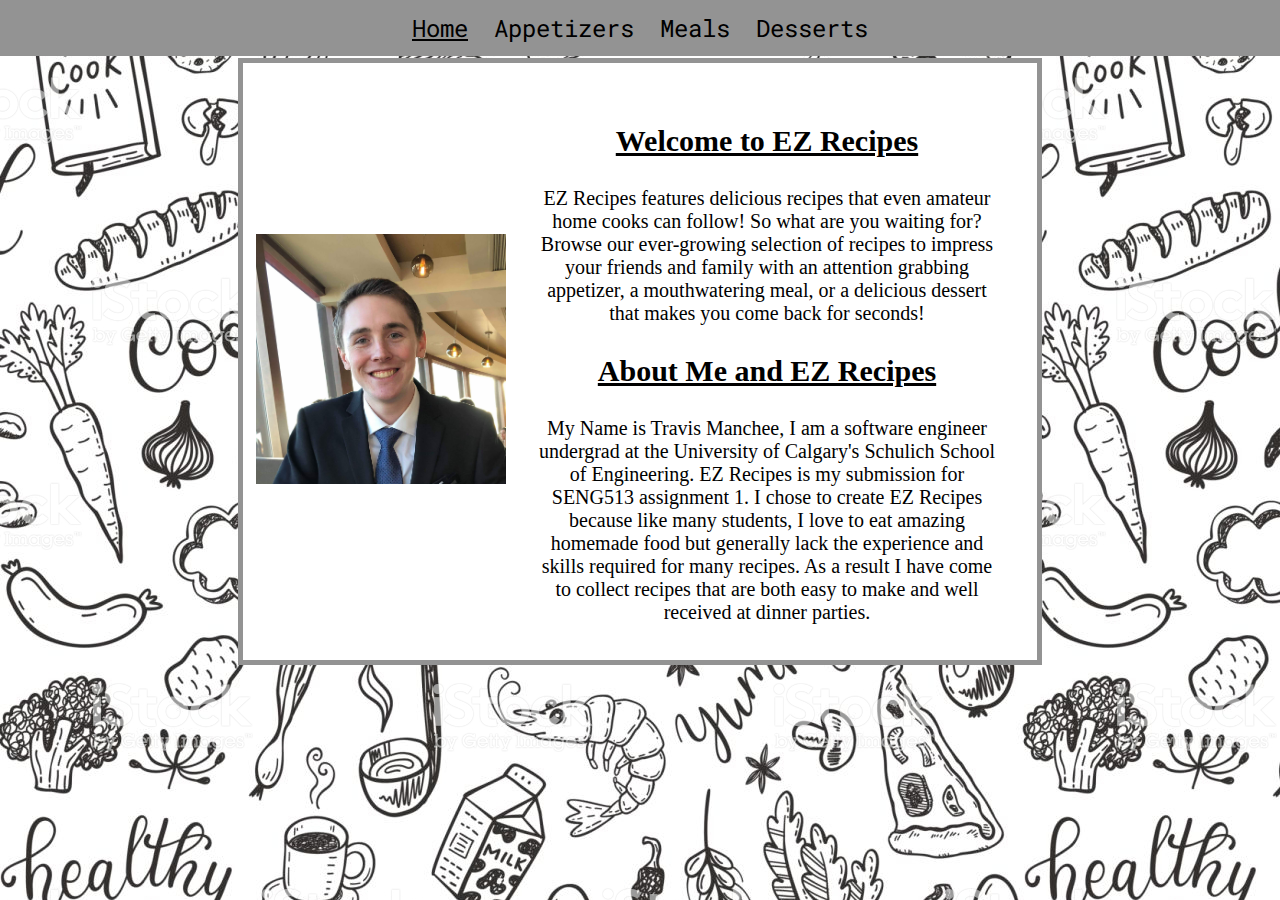
<file: index.html>
<!DOCTYPE html>
<html lang="en">

<head>
  <title>EZ Recipes</title>
  <meta name="viewport" content="width=device-width, initial-scale=1">
  <link rel="stylesheet" type="text/css" href="mainStyle.css">
  <link href="https://fonts.googleapis.com/css?family=Arimo|Roboto+Mono&display=swap" rel="stylesheet">
</head>

<body>
  <div class="topNavBar">
      <a class="active" href="index.html">Home</a>
      <a href="Appetizers.html">Appetizers</a>
      <a href="Meals.html">Meals</a>
      <a href="Desserts.html">Desserts</a>
  </div>


  <div class="contentContainer">
      <table class="landingContent">
          <tr>
              <td><img id="authorImage" src="images/author.jpeg" alt="Author Image"></td>
              <td><table class="landingTable">
                  <tr><th class="landingHeader"><h2>Welcome to EZ Recipes</h2></th></tr>
                  <tr><td>
                      EZ Recipes features delicious recipes that even amateur home cooks can follow! So what are you waiting for?
                      Browse our ever-growing selection of recipes to impress your friends and family with an attention grabbing
                      appetizer, a mouthwatering meal, or a delicious dessert that makes you come back for seconds!
                  </td></tr>
                  <tr><th class="landingHeader"><h2>About Me and EZ Recipes</h2></th></tr>
                  <tr><td>My Name is Travis Manchee, I am a software engineer undergrad at the University of Calgary's Schulich
                      School of Engineering. EZ Recipes is my submission for SENG513 assignment 1. I chose to create EZ Recipes
                      because like many students, I love to eat amazing homemade food but generally lack the experience and
                      skills required for many recipes. As a result I have come to collect recipes that are both easy to make
                      and well received at dinner parties.
                  </td></tr>
              </table></td>
          </tr>
      </table>
  </div>
</body>
</html>
</file>
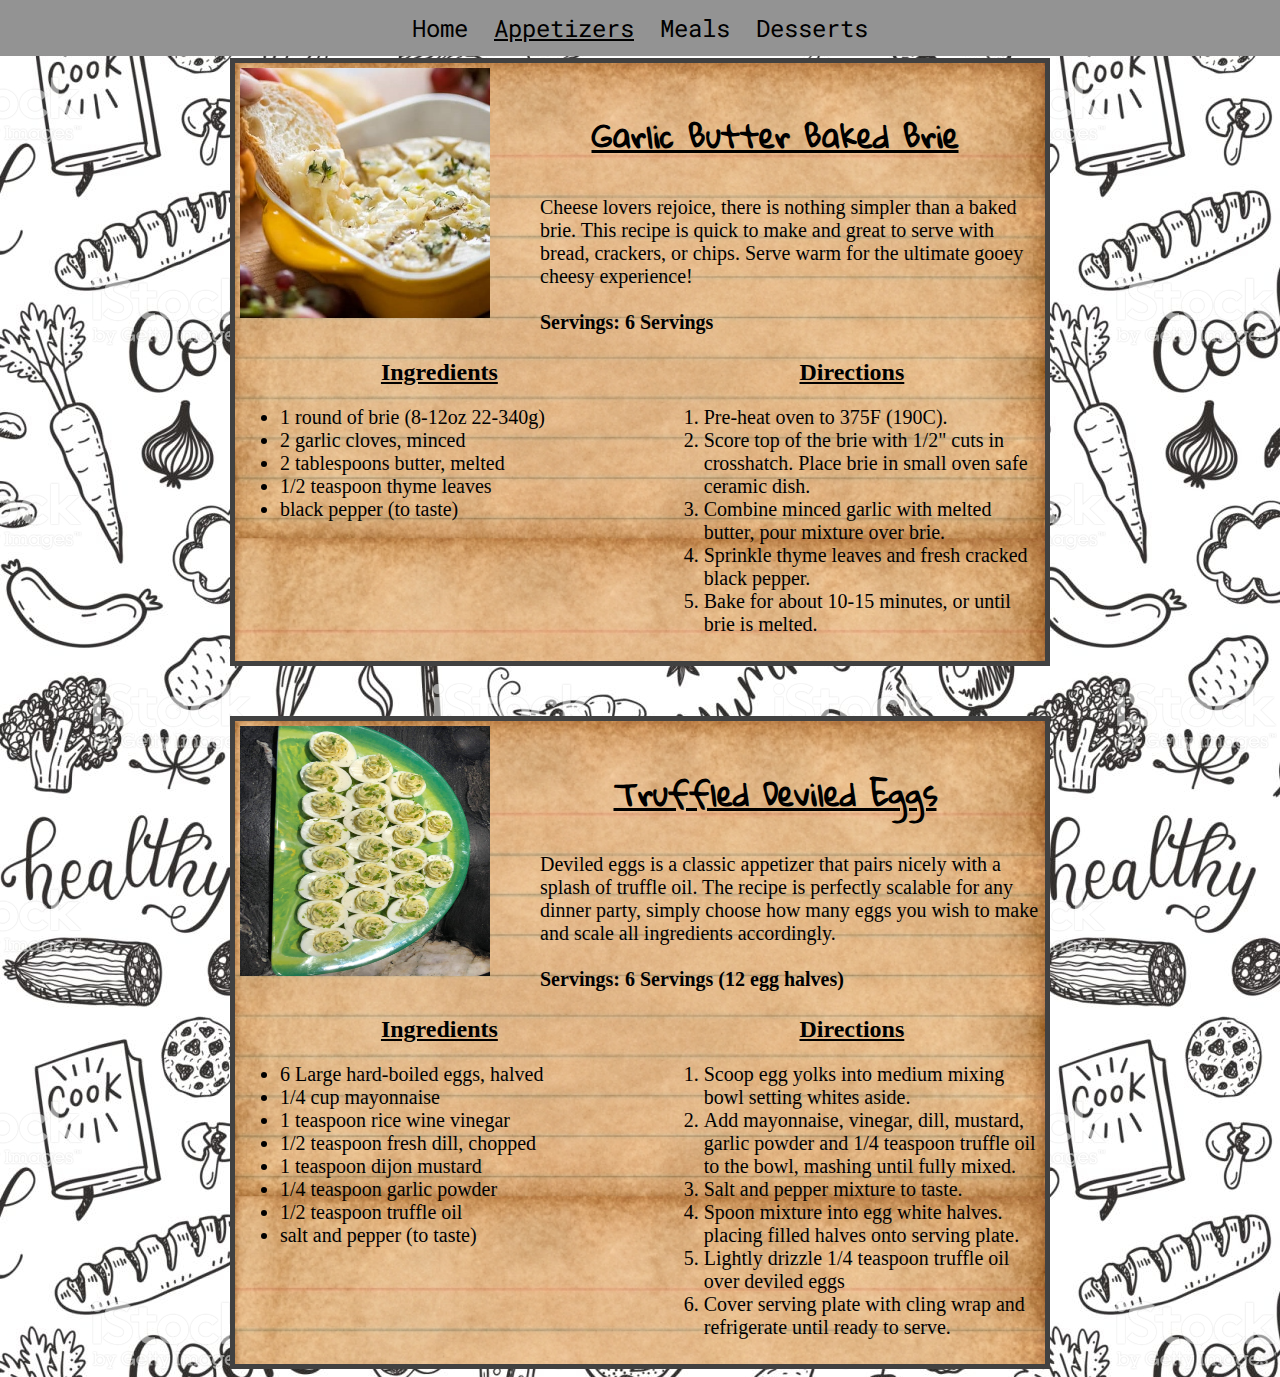
<file: Appetizers.html>
<!DOCTYPE html>
<html lang="en">

<head>
    <title>Travis' Recipes</title>
    <meta name="viewport" content="width=device-width, initial-scale=1">
    <link rel="stylesheet" type="text/css" href="mainStyle.css">
    <link href="https://fonts.googleapis.com/css?family=Arimo|Roboto+Mono&display=swap" rel="stylesheet">
    <link href="https://fonts.googleapis.com/css?family=Gloria+Hallelujah&display=swap" rel="stylesheet">
</head>
<body>

    <div class="topNavBar">
        <a href="index.html">Home</a>
        <ul class="topNavDropdown">
            <li>
                <a class="active">Appetizers</a>
                <ul class="defaultHiddenList">
                    <li><a href="#appetizerBrie" class="hiddenLink">Garlic Butter Baked Brie</a></li>
                    <li><a href="#appetizerEggs" class="hiddenLink">Truffled Deviled Eggs</a></li>
                </ul>
            </li>
        </ul>
        <a href="Meals.html">Meals</a>
        <a href="Desserts.html">Desserts</a>
    </div>

    <div class="contentContainer">
        <div class="recipeContainer" id="appetizerBrie">
            <h2 class="recipeTitle">Garlic Butter Baked Brie</h2>
            <img class="recipeImage" src="images/appetizerBrie.jpg" alt="Garlic Butter Baked Brie Image">
            <div class="recipeDescription">Cheese lovers rejoice, there is nothing simpler than a baked brie. This recipe
                is quick to make and great to serve with bread, crackers, or chips. Serve warm for the ultimate gooey cheesy experience!
                <br><br>
                <strong>Servings: 6 Servings</strong>
            </div>
            <div class="recipeIngredients">
                <h2 class="recipeHeader"> Ingredients</h2>
                <ul>
                    <li>1 round of brie (8-12oz 22-340g)</li>
                    <li>2 garlic cloves, minced</li>
                    <li>2 tablespoons butter, melted</li>
                    <li>1/2 teaspoon thyme leaves</li>
                    <li>black pepper (to taste)</li>
                </ul>
            </div>
            <div class="recipeDirection">
                <h2 class="recipeHeader">Directions</h2>
                <ol>
                    <li>Pre-heat oven to 375F (190C).</li>
                    <li>Score top of the brie with 1/2" cuts in crosshatch. Place brie in small oven safe ceramic dish.</li>
                    <li>Combine minced garlic with melted butter, pour mixture over brie.</li>
                    <li>Sprinkle thyme leaves and fresh cracked black pepper.</li>
                    <li>Bake for about 10-15 minutes, or until brie is melted.</li>
                </ol>
            </div>
        </div>

        <div class="recipeContainer" id="appetizerEggs">
            <h2 class="recipeTitle">Truffled Deviled Eggs</h2>
            <img class="recipeImage" src="images/appetizerEggs.jpeg" alt="Truffled Deviled Eggs Image">
            <div class="recipeDescription">Deviled eggs is a classic appetizer that pairs nicely with a splash of truffle oil.
                The recipe is perfectly scalable for any dinner party, simply choose how many eggs you wish to make and scale
                all ingredients accordingly.
                <br><br>
                <strong>Servings: 6 Servings (12 egg halves)</strong>
            </div>
            <div class="recipeIngredients">
                <h2 class="recipeHeader"> Ingredients</h2>
                <ul>
                    <li>6 Large hard-boiled eggs, halved</li>
                    <li>1/4 cup mayonnaise</li>
                    <li> 1 teaspoon rice wine vinegar</li>
                    <li>1/2 teaspoon fresh dill, chopped</li>
                    <li>1 teaspoon dijon mustard</li>
                    <li>1/4 teaspoon garlic powder</li>
                    <li>1/2 teaspoon truffle oil</li>
                    <li>salt and pepper (to taste)</li>
                </ul>

            </div>
            <div class="recipeDirection">
                <h2 class="recipeHeader">Directions</h2>
                <ol>
                    <li>Scoop egg yolks into medium mixing bowl setting whites aside.</li>
                    <li>Add mayonnaise, vinegar, dill, mustard, garlic powder and 1/4 teaspoon truffle oil to the bowl, mashing until fully mixed.</li>
                    <li>Salt and pepper mixture to taste.</li>
                    <li>Spoon mixture into egg white halves. placing filled halves onto serving plate.</li>
                    <li>Lightly drizzle 1/4 teaspoon truffle oil over deviled eggs</li>
                    <li>Cover serving plate with cling wrap and refrigerate until ready to serve.</li>
                </ol>
            </div>
        </div>


    </div>
</body>
</file>
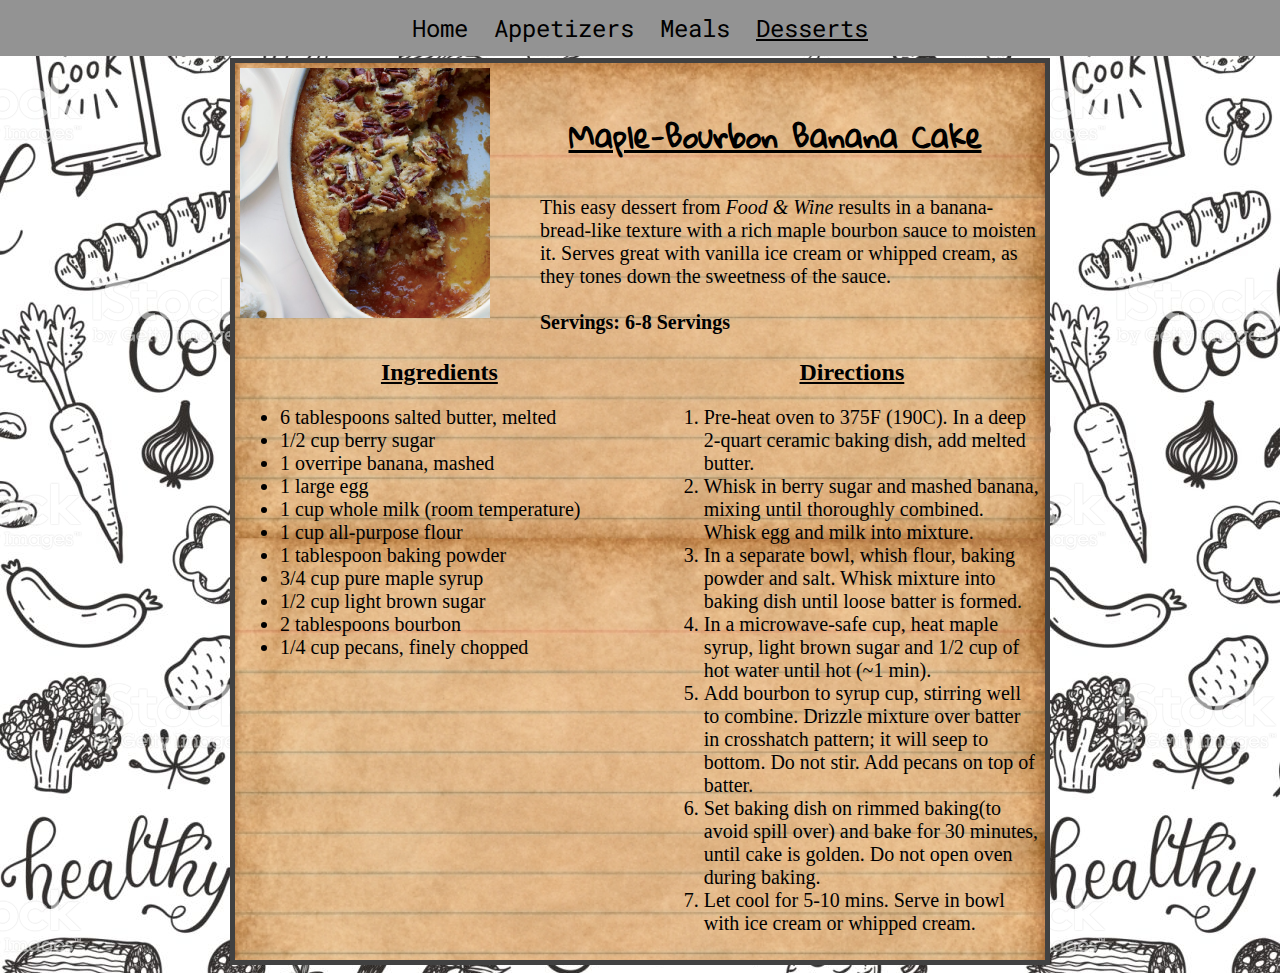
<file: Desserts.html>
<!DOCTYPE html>
<html lang="en">

<head>
    <title>Travis' Recipes</title>
    <meta name="viewport" content="width=device-width, initial-scale=1">
    <link rel="stylesheet" type="text/css" href="mainStyle.css">
    <link href="https://fonts.googleapis.com/css?family=Arimo|Roboto+Mono&display=swap" rel="stylesheet">
    <link href="https://fonts.googleapis.com/css?family=Gloria+Hallelujah&display=swap" rel="stylesheet">
</head>
<body>

<div class="topNavBar">
    <a href="index.html">Home</a>
    <a href="Appetizers.html">Appetizers</a>
    <a href="Meals.html">Meals</a>
    <ul class="topNavDropdown">
        <li>
            <a class="active">Desserts</a>
            <ul class="defaultHiddenList">
                <li><a href="#dessertPuddingCake" class="hiddenLink">Maple-Bourbon Banana Pudding Cake</a></li>
            </ul>
        </li>
    </ul>
</div>

<div class="contentContainer">
    <div class="recipeContainer" id="dessertPuddingCake">
        <h2 class="recipeTitle">Maple-Bourbon Banana Cake</h2>
        <img class="recipeImage" src="images/dessertPuddingCake.jpg" alt="Maple-Bourbon Banana Pudding Cake Image">
        <div class="recipeDescription">This easy dessert from <a class="paraLink" href="https://www.foodandwine.com/recipes/maple-bourbon-banana-pudding-cake">Food & Wine</a> results in a banana-bread-like texture with a rich maple bourbon
            sauce to moisten it. Serves great with vanilla ice cream or whipped cream, as they tones down the sweetness of the sauce.
            <br><br>
            <Strong>Servings: 6-8 Servings</Strong>
        </div>
        <div class="recipeIngredients">
            <h2 class="recipeHeader">Ingredients</h2>
            <ul>
                <li>6 tablespoons salted butter, melted</li>
                <li>1/2 cup berry sugar</li>
                <li>1 overripe banana, mashed</li>
                <li>1 large egg</li>
                <li>1 cup whole milk (room temperature)</li>
                <li>1 cup all-purpose flour</li>
                <li>1 tablespoon baking powder</li>
                <li>3/4 cup pure maple syrup</li>
                <li>1/2 cup light brown sugar</li>
                <li>2 tablespoons bourbon</li>
                <li>1/4 cup pecans, finely chopped</li>
            </ul>
        </div>
        <div class="recipeDirection">
            <h2 class="recipeHeader">Directions</h2>
            <ol>
                <li>Pre-heat oven to 375F (190C). In a deep 2-quart ceramic baking dish, add melted butter.</li>
                <li>Whisk in berry sugar and mashed banana, mixing until thoroughly combined. Whisk egg and milk into mixture.</li>
                <li>In a separate bowl, whish flour, baking powder and salt. Whisk mixture into baking dish until loose batter is formed.</li>
                <li>In a microwave-safe cup, heat maple syrup, light brown sugar and 1/2 cup of hot water until hot (~1 min).</li>
                <li>Add bourbon to syrup cup, stirring well to combine. Drizzle mixture over batter in crosshatch pattern; it will seep to bottom. Do not stir. Add pecans on top of batter.</li>
                <li>Set baking dish on rimmed baking(to avoid spill over) and bake for 30 minutes, until cake is golden. Do not open oven during baking.</li>
                <li>Let cool for 5-10 mins. Serve in bowl with ice cream or whipped cream.</li>
            </ol>
        </div>
    </div>
</div>
</body>
</file>
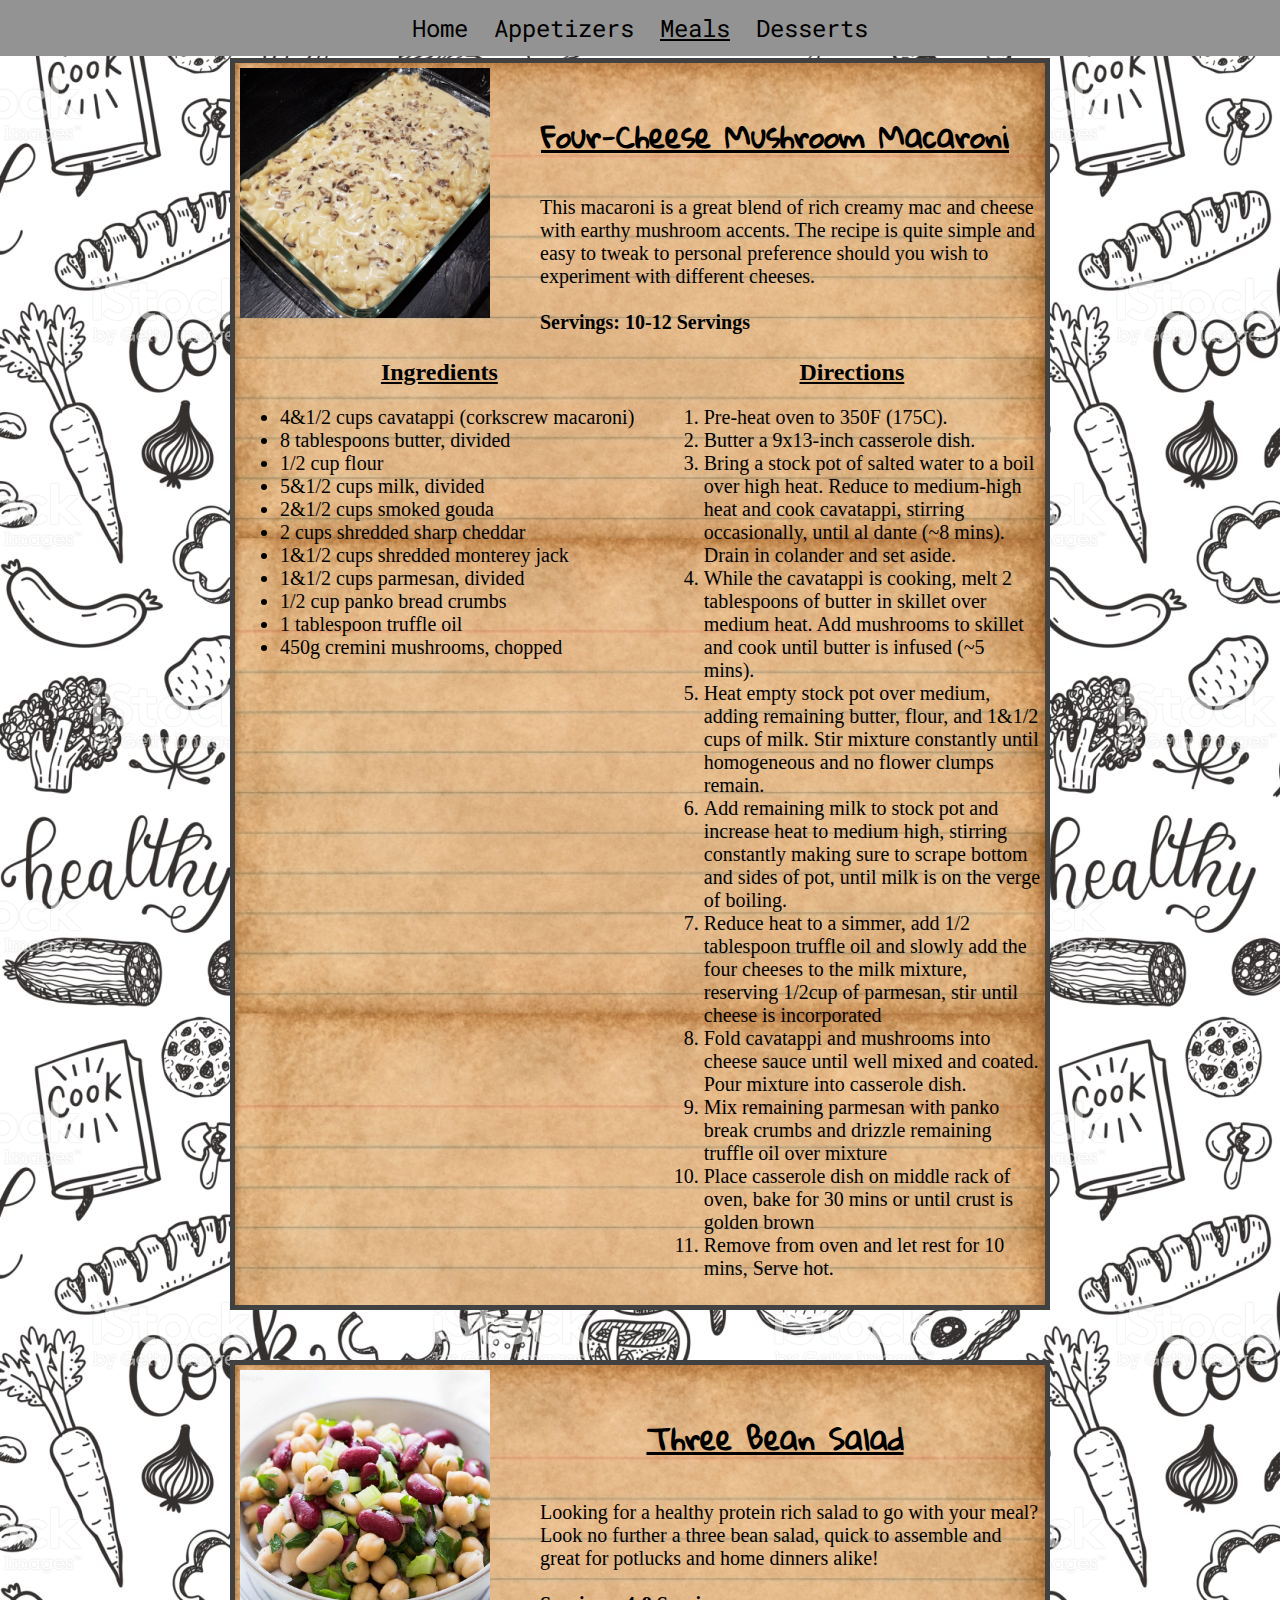
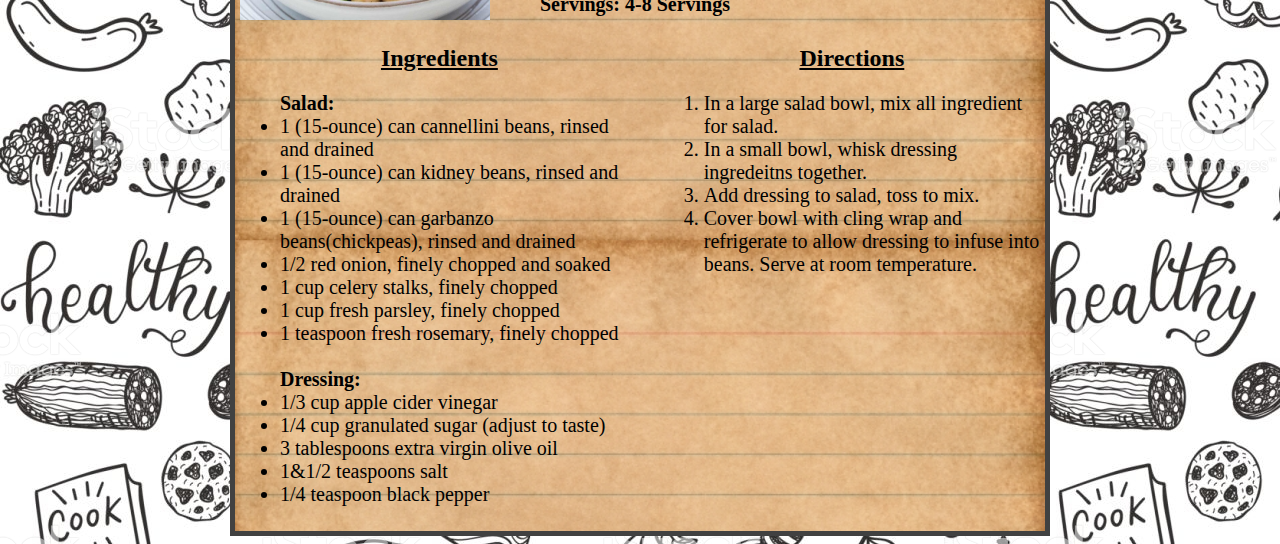
<file: Meals.html>
<!DOCTYPE html>
<html lang="en">

<head>
    <title>Travis' Recipes</title>
    <meta name="viewport" content="width=device-width, initial-scale=1">
    <link rel="stylesheet" type="text/css" href="mainStyle.css">
    <link href="https://fonts.googleapis.com/css?family=Arimo|Roboto+Mono&display=swap" rel="stylesheet">
    <link href="https://fonts.googleapis.com/css?family=Gloria+Hallelujah&display=swap" rel="stylesheet">
</head>
<body>

<div class="topNavBar">
    <a href="index.html">Home</a>
    <a href="Appetizers.html">Appetizers</a>
    <ul class="topNavDropdown">
        <li>
            <a class="active">Meals</a>
            <ul class="defaultHiddenList">
                <li><a href="#mealMac" class="hiddenLink">Four-Cheese Mushroom Mushroom Macaroni</a></li>
                <li><a href="#mealSalad" class="hiddenLink">Three Bean Salad</a></li>
            </ul>
        </li>
    </ul>
    <a href="Desserts.html">Desserts</a>
</div>

<div class="contentContainer">
    <div class="recipeContainer" id="mealMac">
        <h2 class="recipeTitle">Four-Cheese Mushroom Macaroni</h2>
        <img class="recipeImage" src="images/mealMacaroni.jpeg" alt="Four-Cheese Mushroom Macaroni Image">
        <div class="recipeDescription">This macaroni is a great blend of rich creamy mac and cheese with earthy mushroom
            accents. The recipe is quite simple and easy to tweak to personal preference should you wish to experiment with different cheeses.
            <br><br>
            <Strong>Servings: 10-12 Servings</Strong>
        </div>
        <div class="recipeIngredients">
            <h2 class="recipeHeader">Ingredients</h2>
            <ul>
                <li>4&1/2 cups cavatappi (corkscrew macaroni)</li>
                <li>8 tablespoons butter, divided</li>
                <li>1/2 cup flour</li>
                <li>5&1/2 cups milk, divided</li>
                <li>2&1/2 cups smoked gouda</li>
                <li>2 cups shredded sharp cheddar</li>
                <li>1&1/2 cups shredded monterey jack </li>
                <li>1&1/2 cups parmesan, divided</li>
                <li>1/2 cup panko bread crumbs</li>
                <li>1 tablespoon truffle oil</li>
                <li>450g cremini mushrooms, chopped</li>
            </ul>
        </div>
        <div class="recipeDirection">
            <h2 class="recipeHeader">Directions</h2>
            <ol>
                <li>Pre-heat oven to 350F (175C).</li>
                <li>Butter a 9x13-inch casserole dish.</li>
                <li>Bring a stock pot of salted water to a boil over high heat. Reduce to medium-high heat and cook cavatappi, stirring occasionally, until al dante (~8 mins). Drain in colander and set aside.</li>
                <li>While the cavatappi is cooking, melt 2 tablespoons of butter in skillet over medium heat. Add mushrooms to skillet and cook until butter is infused (~5 mins).</li>
                <li>Heat empty stock pot over medium, adding remaining butter, flour, and 1&1/2 cups of milk. Stir mixture constantly until homogeneous and no flower clumps remain.</li>
                <li>Add remaining milk to stock pot and increase heat to medium high, stirring constantly making sure to scrape bottom and sides of pot, until milk is on the verge of boiling.</li>
                <li>Reduce heat to a simmer, add 1/2 tablespoon truffle oil and slowly add the four cheeses to the milk mixture, reserving 1/2cup of parmesan, stir until cheese is incorporated</li>
                <li>Fold cavatappi and mushrooms into cheese sauce until well mixed and coated. Pour mixture into casserole dish.</li>
                <li>Mix remaining parmesan with panko break crumbs and drizzle remaining truffle oil over mixture</li>
                <li>Place casserole dish on middle rack of oven, bake for 30 mins or until crust is golden brown</li>
                <li>Remove from oven and let rest for 10 mins, Serve hot.</li>
            </ol>
        </div>
    </div>

    <div class="recipeContainer" id="mealSalad">
        <h2 class="recipeTitle">Three Bean Salad</h2>
        <img class="recipeImage" src="images/mealSalad.jpg" alt="Three Bean Salad Image">
        <div class="recipeDescription">Looking for a healthy protein rich salad to go with your meal? Look no further
            a three bean salad, quick to assemble and great for potlucks and home dinners alike!
            <br><br>
            <strong>Servings: 4-8 Servings</strong>
        </div>
        <div class="recipeIngredients">
            <h2 class="recipeHeader"> Ingredients</h2>

            <ul>
                <strong>Salad:</strong>
                <li>1 (15-ounce) can cannellini beans, rinsed and drained</li>
                <li>1 (15-ounce) can kidney beans, rinsed and drained</li>
                <li>1 (15-ounce) can garbanzo beans(chickpeas), rinsed and drained</li>
                <li>1/2 red onion, finely chopped and soaked</li>
                <li>1 cup celery stalks, finely chopped</li>
                <li>1 cup fresh parsley, finely chopped</li>
                <li>1 teaspoon fresh rosemary, finely chopped</li>

                <br><strong>Dressing:</strong>
                <li>1/3 cup apple cider vinegar</li>
                <li>1/4 cup granulated sugar (adjust to taste)</li>
                <li>3 tablespoons extra virgin olive oil</li>
                <li>1&1/2 teaspoons salt</li>
                <li>1/4 teaspoon black pepper</li>
            </ul>
        </div>
        <div class="recipeDirection">
            <h2 class="recipeHeader">Directions</h2>
            <ol>
                <li>In a large salad bowl, mix all ingredient for salad.</li>
                <li>In a small bowl, whisk dressing ingredeitns together.</li>
                <li>Add dressing to salad, toss to mix.</li>
                <li>Cover bowl with cling wrap and refrigerate to allow dressing to infuse into beans. Serve at room temperature.</li>
            </ol>
        </div>
    </div>
</div>
</body>
</file>
<file: mainStyle.css>
html {
    background-image: url("images/mainBackground.jpg");
    /* ***LINK TO IMAGE WHEN NOT HOSTING DIRECTLY***
    background-image: url("https://media.istockphoto.com/vectors/seamless-vector-pattern-with-hand-drawn-food-vector-id661075968");
     */
}

/* Top Navigation Bar Formatting*/
.topNavBar {
    position: absolute;
    text-align: center;
    white-space:nowrap;
    background-color: #939393;
    padding: 12px 0;
    width: 100%;
    top: 0; /*remove padding and margin for the top and left of nav bar*/
    left: 0;
}
.topNavBar a {
    font-family: 'Roboto Mono', monospace;
    font-size: 1.5em;
    border: 1px solid transparent;/* this exists to prevent css jittering*/
    border-radius: 5px;
    padding: 10px 10px;
    text-decoration: none;
    color: inherit;
}
.topNavBar a:hover {
    background-color: #414141;
    color: white;
    border: 1px solid white;
}
.topNavBar a.active {
    text-decoration: underline;
}
.topNavBar a.active:hover{
    background-color: #939393;
    border: 1px solid transparent;
}
.defaultHiddenList {
    display: none;
    position: absolute;
    background-color: #939393;
    padding: 0;
    list-style-type: none; /*hides the bullet points of dropdown nav*/
}
/* Display inner-page navigation when hovering on active page link*/
.topNavBar .topNavDropdown:hover .defaultHiddenList {
    display: block;
}
/* This prevents the Current page link from doing weird formatting*/
.topNavBar .topNavDropdown{
    display: inline-block;
    margin: 0;
    padding: 0;
    list-style-type: none;/*hides the bullet points of the active navigation tab*/
}
.topNavBar .hiddenLink {
    display:block;
    margin: 10px;
    font-size: 1em;
    list-style-type: none;
}
.topNavBar .hiddenLink:hover {
    border: 1px solid transparent;
    background-color: #939393;
    list-style-type: none;
}

#hiddenContent {
    display: none;
}
.contentContainer {
    display: grid;
    grid-template-columns: 2fr 7fr 2fr;
    height: 100%;
}



/*index page formatting*/
.landingContent {
    background-color: white;
    margin-top: 50px;
    grid-column-start: 2;
    grid-column-end: 3;
    min-width: 800px;
    border: 5px solid #939393;
    padding: 10px 10px;
    text-align: center;
    font-size: 20px;
    height: auto;

}
.landingTable {
    padding: 20px;
}
.landingHeader {
    text-decoration: underline;
}
#authorImage {
    width: 250px;
    height: 250px;
}

/*recipe formatting*/
.recipeContainer {
    background-color: white;
    background-image: url("images/recipeBackground.jpg");
    background-size: 100%;
    /* ***LINK TO IMAGE WHEN NOT HOSTING DIRECTLY***
    background-image: url("https://freestock.ca/coffee_stained_cue_card_sjpg2971.jpg");*/
    grid-column-start: 2;
    grid-column-end: 3;
    display: grid;
    grid-template-columns: 130px 130px repeat(4, minmax(5%, 18%));
    grid-gap: 5px;
    border: 5px solid #414141;
    min-width: 800px;
    margin-top: 50px;
    padding: 5px;
    font-size: 20px;
}
.recipeImage {
    grid-row-start: 1;
    grid-row-end: 3;
    grid-column-start: 1;
    grid-column-end: 1;
    width: 250px;
    height: 250px;
}

.recipeTitle {
    grid-row-start: 1;
    grid-row-end: 2;
    grid-column-start: 3;
    grid-column-end: 7;
    text-align: center;
    text-decoration: underline;
    font-family: 'Gloria Hallelujah', cursive;
    font-size: 30px;
    padding-top: 12px;
    padding-bottom: 0;
}

.recipeDescription {
    grid-row-start: 2;
    grid-row-end: 3;
    grid-column-start: 3;
    grid-column-end: 7;
    padding-left: 30px;

}

.recipeIngredients {
    grid-row-start: 3;
    grid-row-end: 4;
    grid-column-start: 1;
    grid-column-end: 4;
}

.recipeDirection {
    grid-row-start: 3;
    grid-row-end: 4;
    grid-column-start: 4;
    grid-column-end: 7;
    padding-left: 20px;
}

.recipeHeader {
    font-size: 24px;
    margin-bottom: 10px;
    text-align: center;
    text-decoration: underline;
}
.paraLink {
    color: black;
    text-decoration: none;
    font-style: italic;
}
</file>
